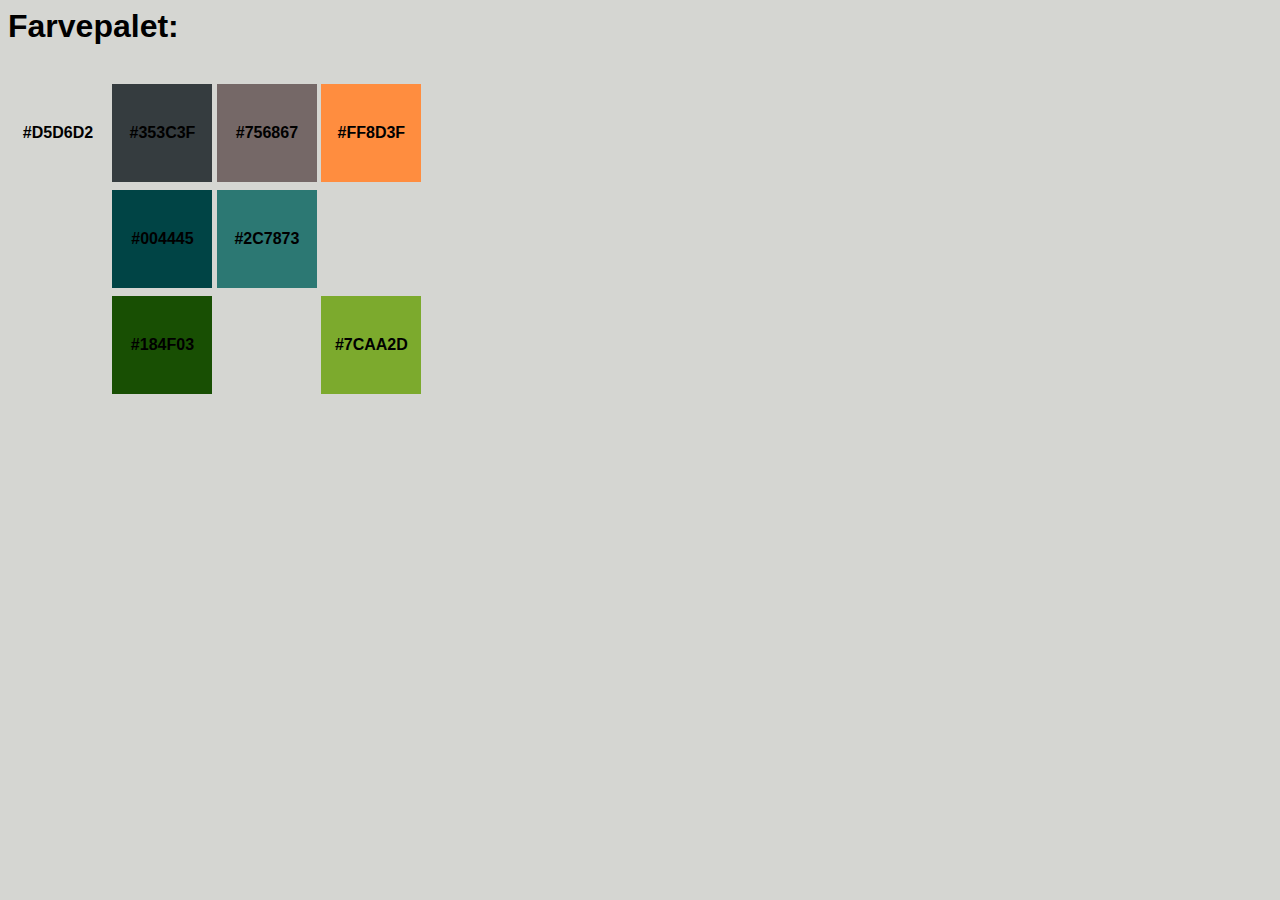
<file: Color-Palette.html>
<head>
	<title>Color Palette</title>
	<link rel="shortcut icon" type="image/x-icon" href="Images/favicon.ico">
	<style type="text/css">
	body {
		font-family: sans-serif;
		font-weight: bold;
		background-color: #d5d6d2;
	}
		.color {
			width: 100px;
			display: inline-block;
			text-align: center;
			text-transform: uppercase;
			padding: 40px 0px;
			margin-bottom: 8px;
		}

		.hidden {
			visibility: hidden;
		}
	</style>
</head>
<body>
<h1>Farvepalet:</h1>
<br />

	<span class="color" style="background-color:#d5d6d2;">#d5d6d2</span> <!-- background color (white) -->

	<span class="color" style="background-color:#353c3f;">#353c3f</span> <!-- dark grey -->

	<span class="color" style="background-color:#756867;">#756867</span> <!-- lighter grey -->

	<span class="color" style="background-color:#ff8d3f;">#ff8d3f</span> <!-- orange -->
<br />
    <span class="color hidden">blank</span> <!-- blank -->

	<span class="color" style="background-color:#004445;">#004445</span> <!-- dark blue -->

	<span class="color" style="background-color:#2c7873;">#2c7873</span> <!-- light blue -->
<br />
	<span class="color hidden">blank</span> <!-- blank -->

	<span class="color" style="background-color:#184f03;">#184f03</span> <!-- dark green -->

	<span class="color hidden">blank</span> <!-- blank -->

	<span class="color" style="background-color:#7caa2d;">#7caa2d</span> <!-- light green -->

</body>
</file>
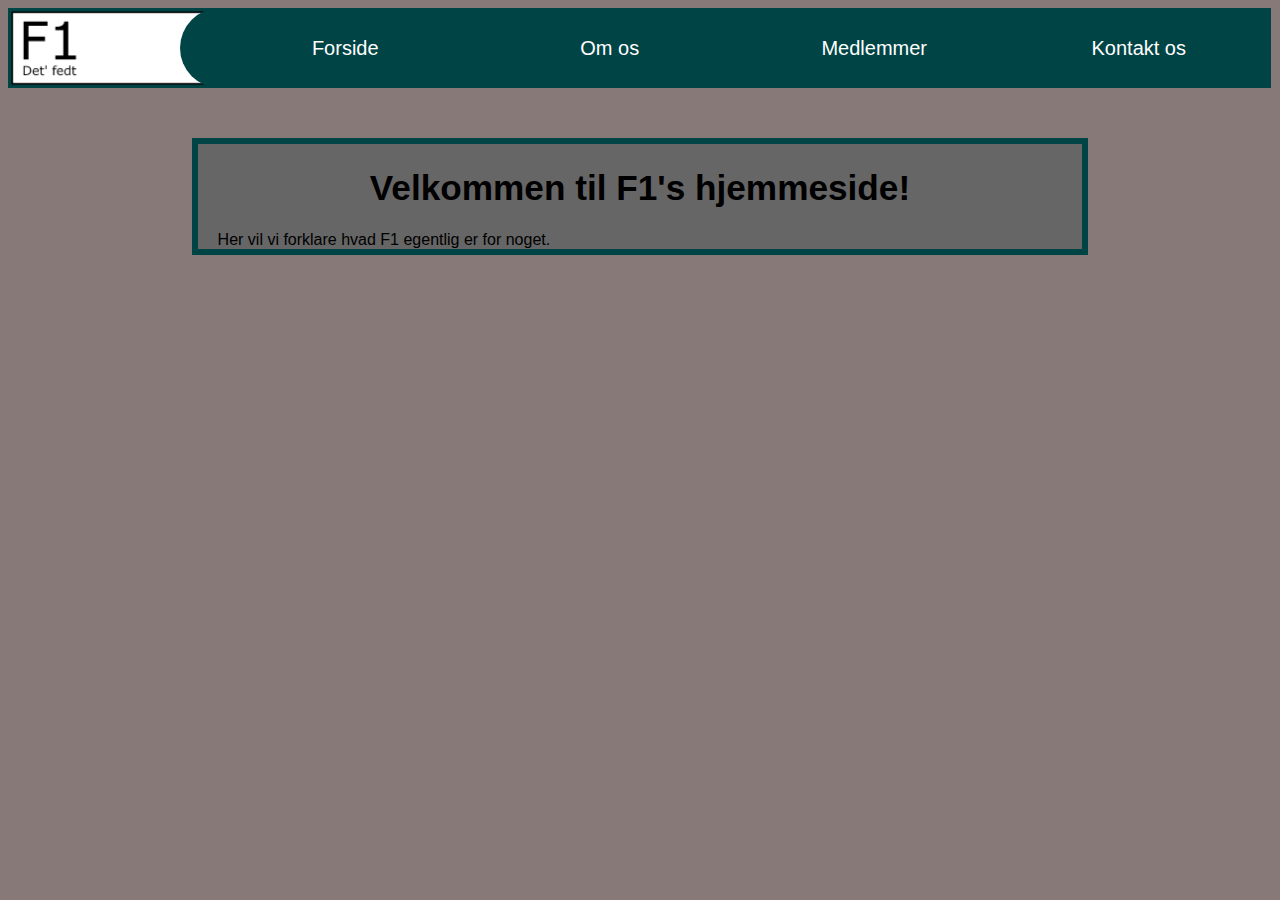
<file: Pages/Forside.html>
<!DOCTYPE html>
<html>

<head>
  <title>Forside</title>
  <meta charset="utf-8">
  <meta name="description" content="Den officielle F1-side for F1-gruppen på Århus Statsgymnasion.">
  <meta name="viewport" content="width=width-device, initial-scale=1.0">
  <link rel="shortcut icon" type="image/x-icon" href="../Images/favicon.ico">
  <link rel="stylesheet" type="text/css" href="../Styles/Main-Stylesheet.css">
  <link rel="stylesheet" type="text/css" href="../Styles/Forside.css">
</head>

<body>
<header>
    <div><a href="Forside.html"><img src="../Images/nav-logo.png" alt="logo"></a></div>
    <div><a href="Forside.html">   Forside  <span class="half-circle"></span></a></div>
    <span class="top-bar"></span>
    <div><a href="Om os.html">     Om os                                     </a>
           <ul><li> <a href="Om os.html#HvadErF1">  Hvad er F1?     </a> </li>
               <li> <a href="Om os.html#WRO">       WRO             </a> </li>
               <li> <a href="Om os.html#LAN">       LAN             </a> </li>
               <li> <a href="Om os.html#Virksomhed">Virksomhedsbesøg</a> </li>
           </ul>                                                                 </div>
    <div><a href="Medlemmer.html"> Medlemmer                                 </a></div>
    <div><a href="Kontakt os.html">Kontakt os                                </a></div>
</header>
  <div id="content">
    <h1>Velkommen til F1's hjemmeside!</h1>
    <p>Her vil vi forklare hvad F1 egentlig er for noget.</p>
  </div>

</body>

</html>
</file>
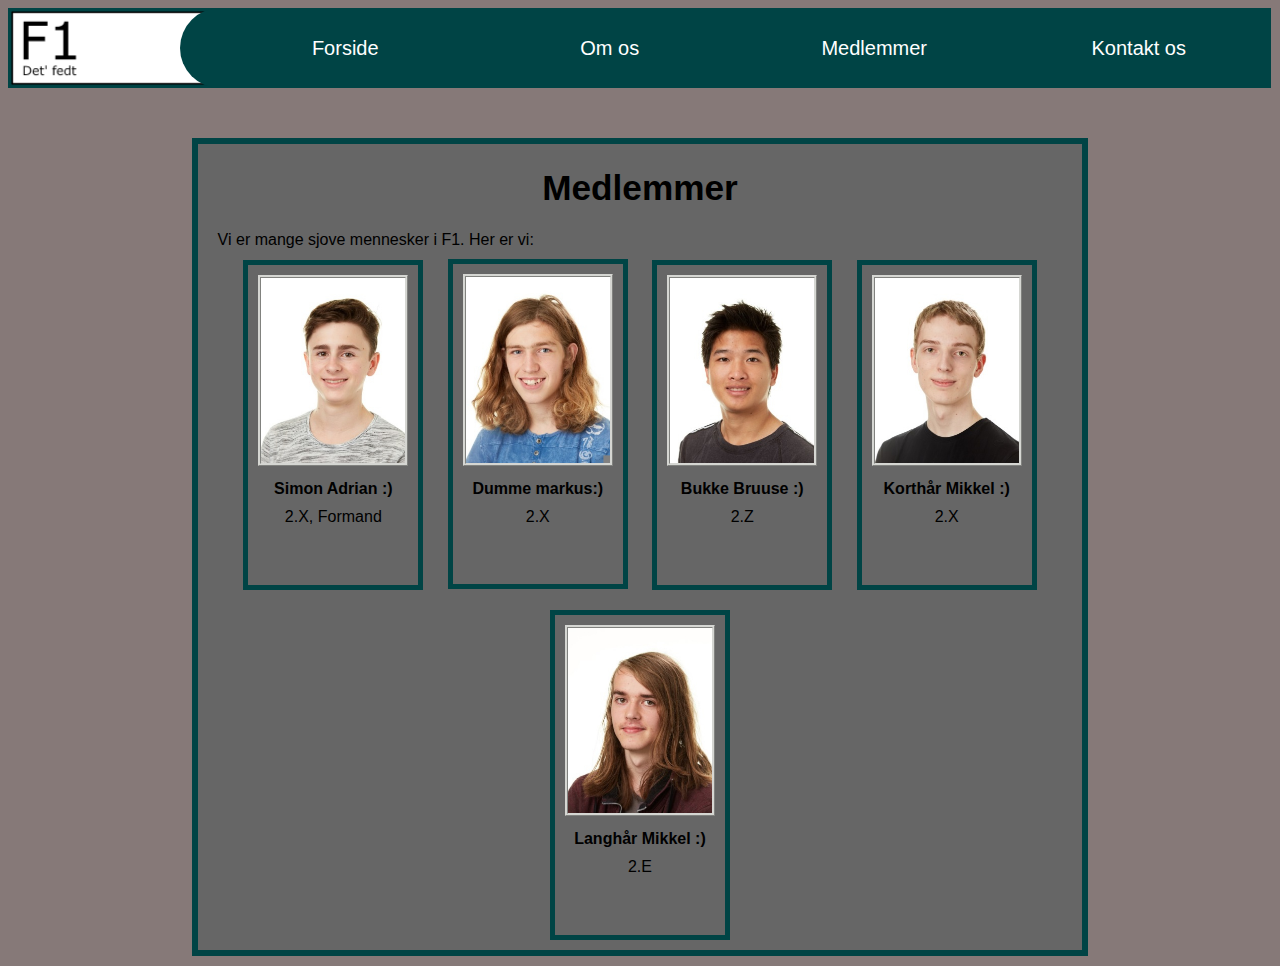
<file: Pages/Medlemmer.html>
<!DOCTYPE html>
<html>

<head>
  <title>Forside</title>
  <meta charset="utf-8">
  <meta name="description" content="Den officielle F1-side for F1-gruppen på Århus Statsgymnasion.">
  <meta name="viewport" content="width=width-device, initial-scale=1.0">
  <link rel="shortcut icon" type="image/x-icon" href="../Images/favicon.ico">
  <link rel="stylesheet" type="text/css" href="../Styles/Main-Stylesheet.css">
  <link rel="stylesheet" type="text/css" href="../Styles/Medlemmer.css">
</head>

<body>
<header>
    <div><a href="Forside.html"><img src="../Images/nav-logo.png" alt="logo"></a></div>
    <div><a href="Forside.html"><span class="half-circle"></span>   Forside  </a></div>
    <span class="top-bar"></span>
    <div><a href="Om os.html">     Om os                                     </a>
           <ul><li> <a href="Om os.html#HvadErF1">  Hvad er F1?     </a> </li>
               <li> <a href="Om os.html#WRO">       WRO             </a> </li>
               <li> <a href="Om os.html#LAN">       LAN             </a> </li>
               <li> <a href="Om os.html#Virksomhed">Virksomhedsbesøg</a> </li>
           </ul>                                                                 </div>
    <div><a href="Medlemmer.html"> Medlemmer                                 </a></div>
    <div><a href="Kontakt os.html">Kontakt os                                </a></div>
</header>
  <div id="content">
    <h1>Medlemmer</h1>
    <p>Vi er mange sjove mennesker i F1. Her er vi: </p>
    
    <div class="profile">
      <img src="../Images/Profiles/Simon.jpg" alt="den sejeste">
      <h4>Simon Adrian :)</h4>
      <p>2.X, Formand</p>
    </div>

    <div class="profile">
      <img src="../Images/Profiles/Markus.jpg" alt="den grimmeste">
      <h4>Dumme markus:)</h4>
      <p>2.X</p>
    </div>

    <div class="profile">
      <img src="../Images/Profiles/Nat.jpg" alt="vietnam">
      <h4>Bukke Bruuse :)</h4>
      <p>2.Z</p>
    </div>

    <div class="profile">
      <img src="../Images/Profiles/Mikkel-X.jpg" alt="vietnam">
      <h4>Korthår Mikkel :)</h4>
      <p>2.X</p>
    </div>

    <div class="profile">
      <img src="../Images/Profiles/Mikkel-E.jpg" alt="vietnam">
      <h4>Langhår Mikkel :)</h4>
      <p>2.E</p>
    </div>

  </div>
</body>

</html>
</file>
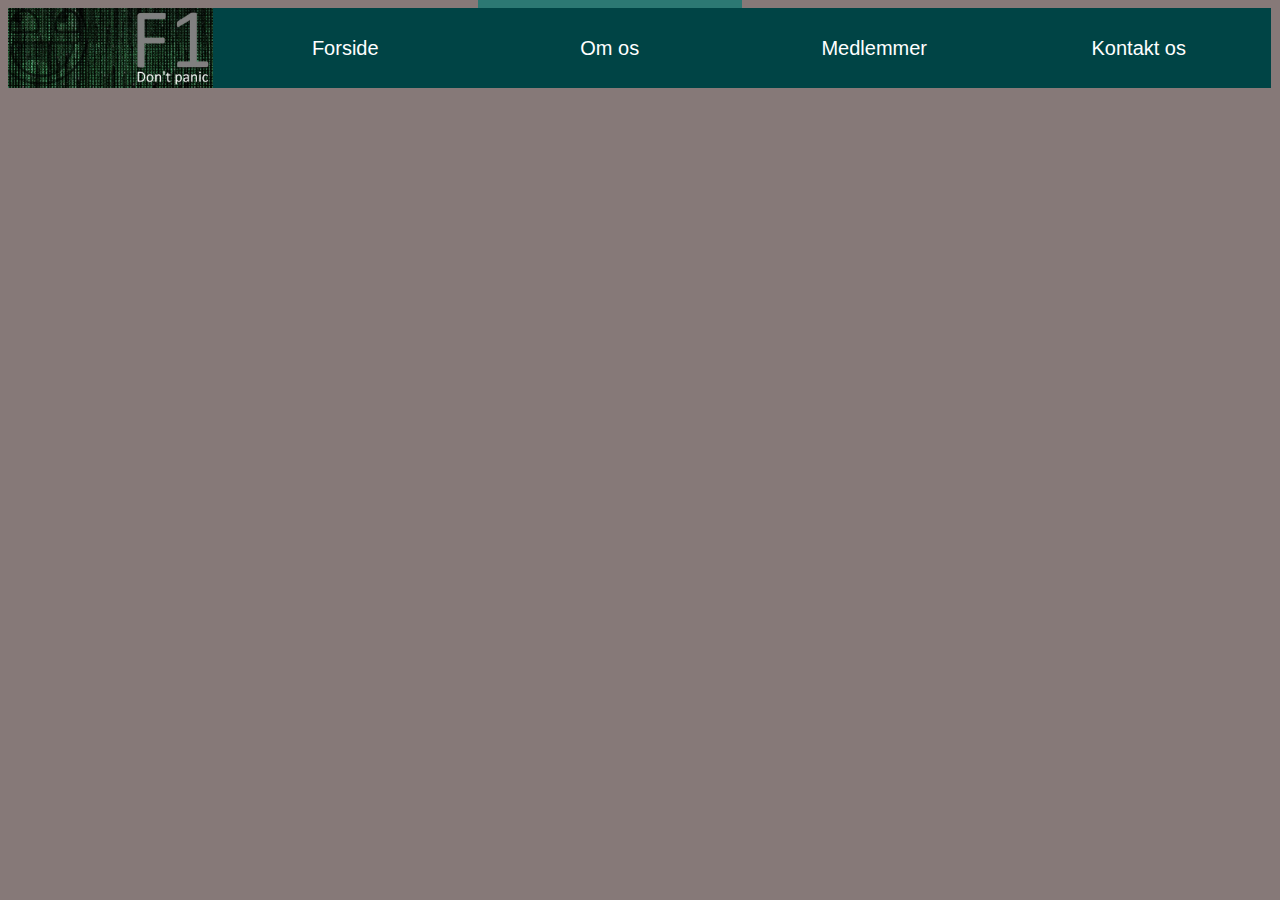
<file: Skabelon/Navbar.html>
<!DOCTYPE html>
<html>

<head>
  <title>Forside</title>
  <meta charset="utf-8">
  <meta name="description" content="Den officielle F1-side for F1-gruppen på Århus Statsgymnasion.">
  <meta name="viewport" content="width=width-device, initial-scale=1.0">
  <link rel="shortcut icon" type="image/x-icon" href="../Images/favicon.ico">
  <link rel="stylesheet" type="text/css" href="../Styles/Main-Stylesheet.css">
</head>

<body>
  <header>
    <div><a href="#"><img src="../Images/Don1.jpg" alt="Don't panic logo"></a></div>
    <div>
      <a href="#">Forside</a>
   </div>
    <div>
      <a href="#">Om os</a>
        <ul>
          <li> <a href="#">Hvad er F1?</a> </li>
          <li> <a href="#">WRO</a> </li>
          <li> <a href="#">LAN</a> </li>
          <li> <a href="#">Virksomhedsbesøg</a> </li>
        </ul>
    </div>
    <div>
      <a href="#">Medlemmer</a>
    </div>
    <div>
      <a href="#">Kontakt os</a>
    </div>
  </header>
</body>

</html>
</file>
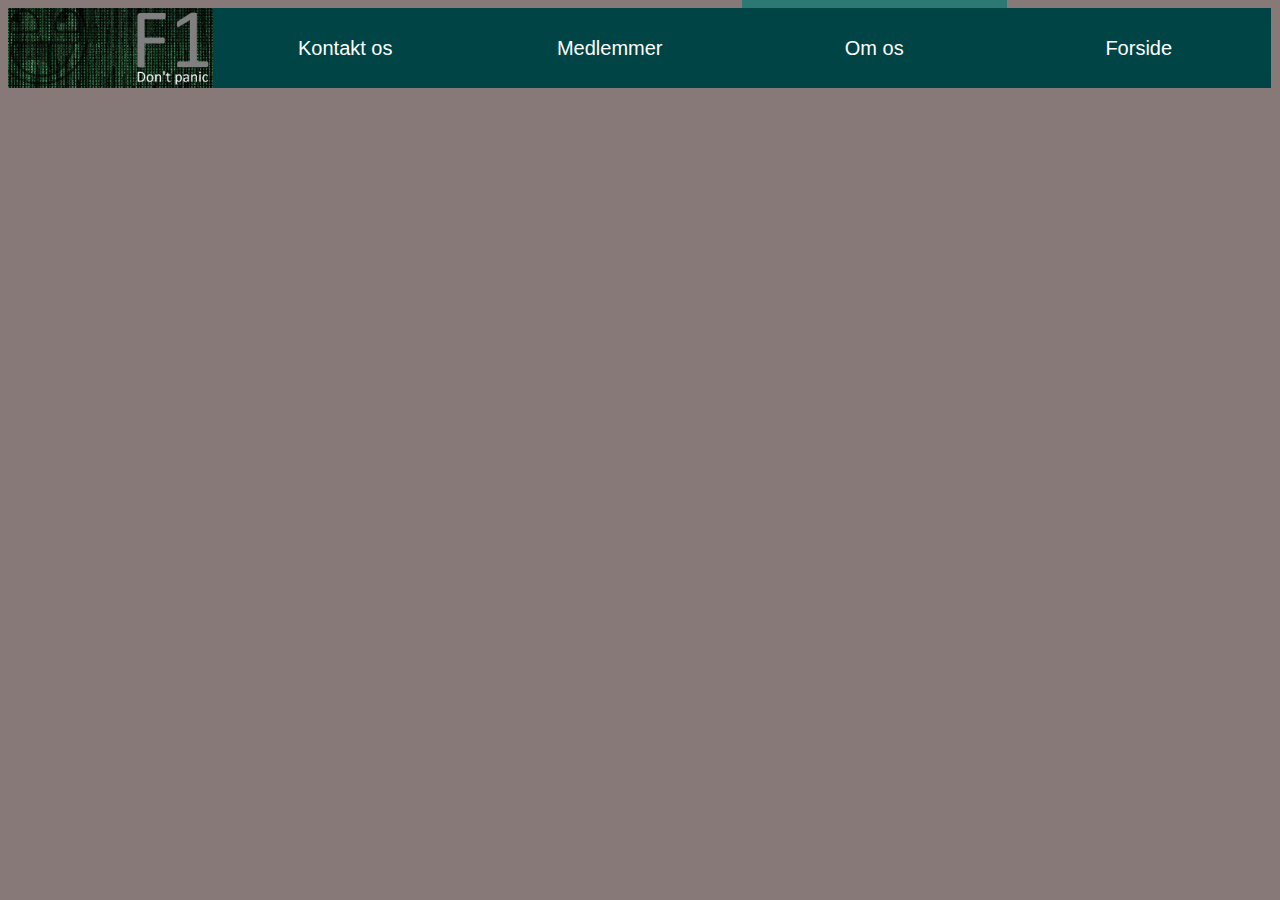
<file: Skabelon/Skabelon.html>
<!DOCTYPE html>
<html>

<head>
  <title>Forside</title>
  <meta charset="utf-8">
  <meta name="description" content="Den officielle F1-side for F1-gruppen på Århus Statsgymnasion.">
  <meta name="viewport" content="width=width-device, initial-scale=1.0">
  <link rel="shortcut icon" type="image/x-icon" href="../Images/favicon.ico">
  <link rel="stylesheet" type="text/css" href="../Styles/Main-Stylesheet.css">
</head>

<body>
  <header>
    <div><img src="../Images/Don1.jpg" alt="Don't panic logo"></div>
    <div>
      <a href="#">Kontakt os</a>
   </div>
    <div>
      <a href="#">Medlemmer</a>
    </div>
    <div>
      <a href="#">Om os</a>
        <ul>
          <li> <a href="#">Hvad er F1?</a> </li>
          <li> <a href="#">WRO</a> </li>
          <li> <a href="#">LAN</a> </li>
          <li> <a href="#">Virksomhedsbesøg</a> </li>
        </ul>
    </div>
    <div>
      <a href="#">Forside</a>
    </div>
  </header>
</body>

</html>
</file>
<file: Styles/Main-Stylesheet.css>
:root {
  --main-bg:     #D5D6D2;
  --dark-grey:   #353C3F;
  --light-grey:  #867978;
  --dark-blue:   #004445;
  --light-blue:  #2C7873;
  --dark-green:  #184F03;
  --light-green: #7A3;
  --orange:      #FF8D3F;
  --blue:       #066;
  --content:     #666;
  font-family: sans-serif;
}

body {
  background-color: var(--light-grey);
}

body::-webkit-scrollbar {
  display: none;
}

/* ### start of header section ### */
                header {
                  width: 100%;
                  height: 80px;
                  margin-bottom: 10px;
                  background-color: inherit;
                }
     /* logo */ header img {
                  height: 100%;
                }
                header div:first-child {
                  width: 205px;
                }
      /* nav */ header div {
                  width: calc(25% - 51.5px);
                  height: 100%;
                  margin: 0;
                  padding: 0;
                  position: relative;
                  float: left;
                  line-height: 80px;
                  z-index: 1;
                  min-width: 177px;
                }

                span.half-circle {
                  width: 80px;
                  height: inherit;
                  position: absolute;
                  left: -33px;
                  background-color: var(--dark-blue);
                  border-bottom-left-radius: 50%;
                  border-top-left-radius: 50%;
                  z-index: 1;
                }

                header div a {
                  height: 100%;
                  display: block;
                  margin: 0px;
                  text-align: center;
                  font-size: 20px;
                  color: white;
                  text-decoration: none;
                }

                header div > a {
                  background-color: var(--dark-blue);
                }

                header a:hover {
                  background-color: var(--blue);
                  color: #000;
                }

                header a:hover span.half-circle {
                  background-color: var(--blue);
                }

 /* dropdown */ span.top-bar {
                  width: 100%; /*calc(25% - 56px)*/
                  height: 8px;
                  position: absolute;
                  top: 0;
                  left:0;
                  background-color: inherit;
                  z-index: 2;
                }
                header div ul {
                  width: 100%;
                  display: block;
                  margin: 0px;
                  padding: 0px;
                  position: absolute;
                  top: -240px;
                  background-color: var(--light-blue);
                  list-style: none;
                  transition: 0.6s;
                  z-index: -1;
                }

                header div:hover ul {
                  top: 80px;
                  transition: 0.6s;
                }

/* ### end of header section ### */

div#content {
  width: 70%;
  height: auto;
  position: relative;
  margin: 50px auto 10px auto;
  border: solid 6px var(--dark-blue);
  background-color: var(--content);
  overflow: hidden;
}

div#content h1 {
  font-size: 2.2em;
  text-align: center;
}

div#content h2 {
  padding-left: 20px;
  color: var(--dark-green);
}

div#content > p, div#Content2 p {
  padding-left: 20px;
  margin: 0px;
  text-align: justify;
}
</file>
<file: Styles/Forside.css>
h1 {
  font-size: 3em;
}
</file>
<file: Styles/Medlemmer.css>
div#content {
	text-align: center;
}

.profile {
	width: 150px;
	height: 300px;
	padding: 10px;
	margin: 10px;
	display: inline-block;
	border: 5px solid var(--dark-blue);
	text-align: center !important;
}

.profile img {
	width: calc(100% - 6px);
	height: auto;
	border: 3px ridge var(--main-bg);
}

.profile h4 {
	margin: 10px 0px;
}

.profile p {
	width: 100%;
	padding: 0px;
	margin: 10px 0px;
}
</file>
